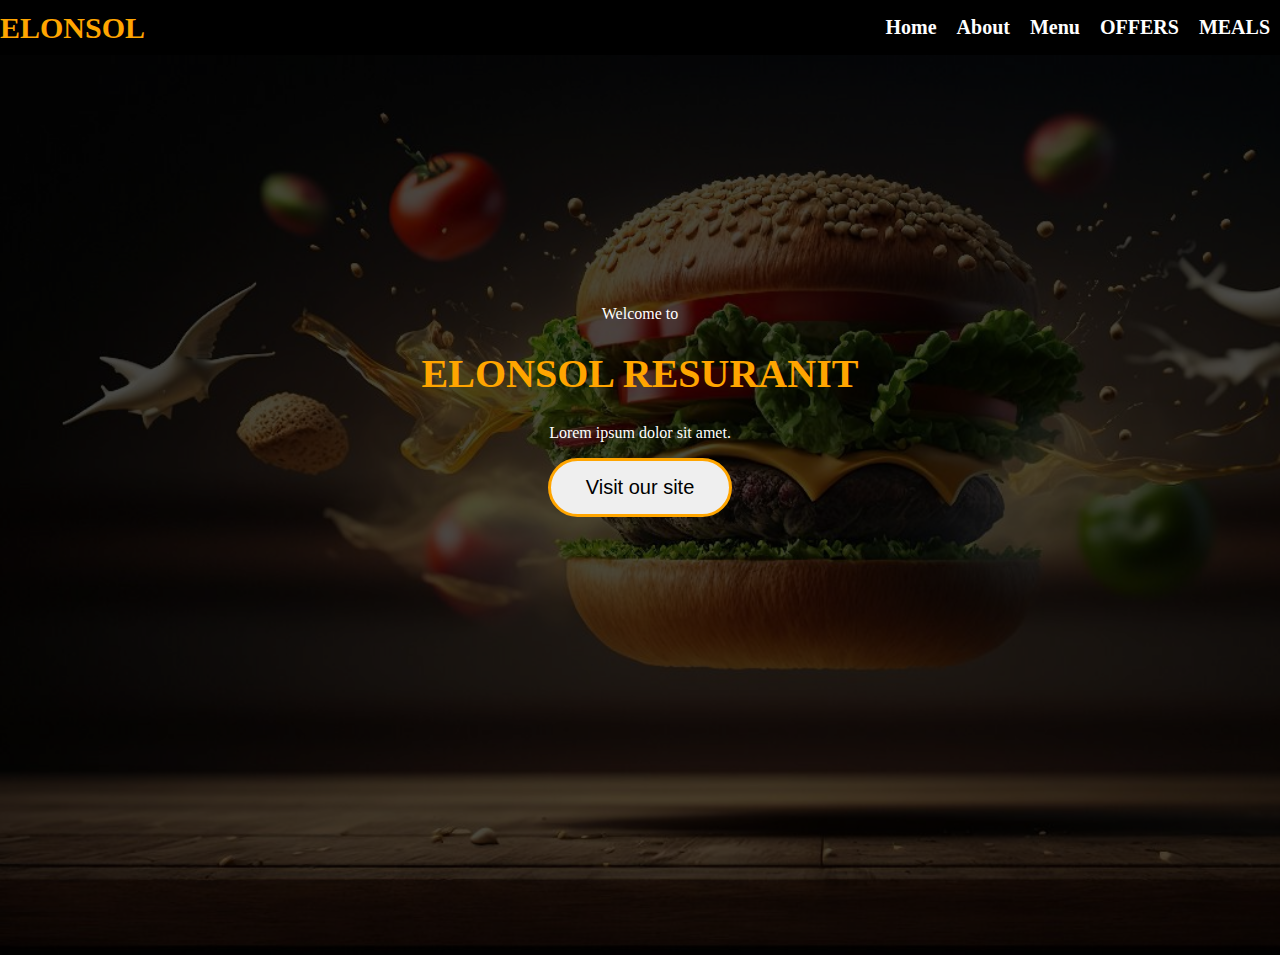
<file: Assignments2/index.html>
<!DOCTYPE html>
<html lang="en">
<head>
    <meta charset="UTF-8">
    <meta name="viewport" content="width=device-width, initial-scale=1.0">
    <link rel="stylesheet" href="style.css">
    <title>ELONSOL</title>
</head>
<header>
    <div class="lago">ELONSOL</div>
    <nav>
        <ul>
            <li><a href="#">Home</a></li>
            <li><a href="#">About</a></li>
            <li><a href="#">Menu</a></li>
            <li><a href="#">OFFERS</a></li>
            <li><a href="#">MEALS</a></li>
        </ul>
    </nav>
</header>
<body>
    <div class="hero">
        <div class="layer">
            <div class="hero-content">
                <p>Welcome to</p>
                <h1>ELONSOL RESURANIT</h1>
                <p>Lorem ipsum dolor sit amet.</p>
                <button>Visit our site</button>
            </div>
        </div>
    </div>
</body>
</html>
</file>
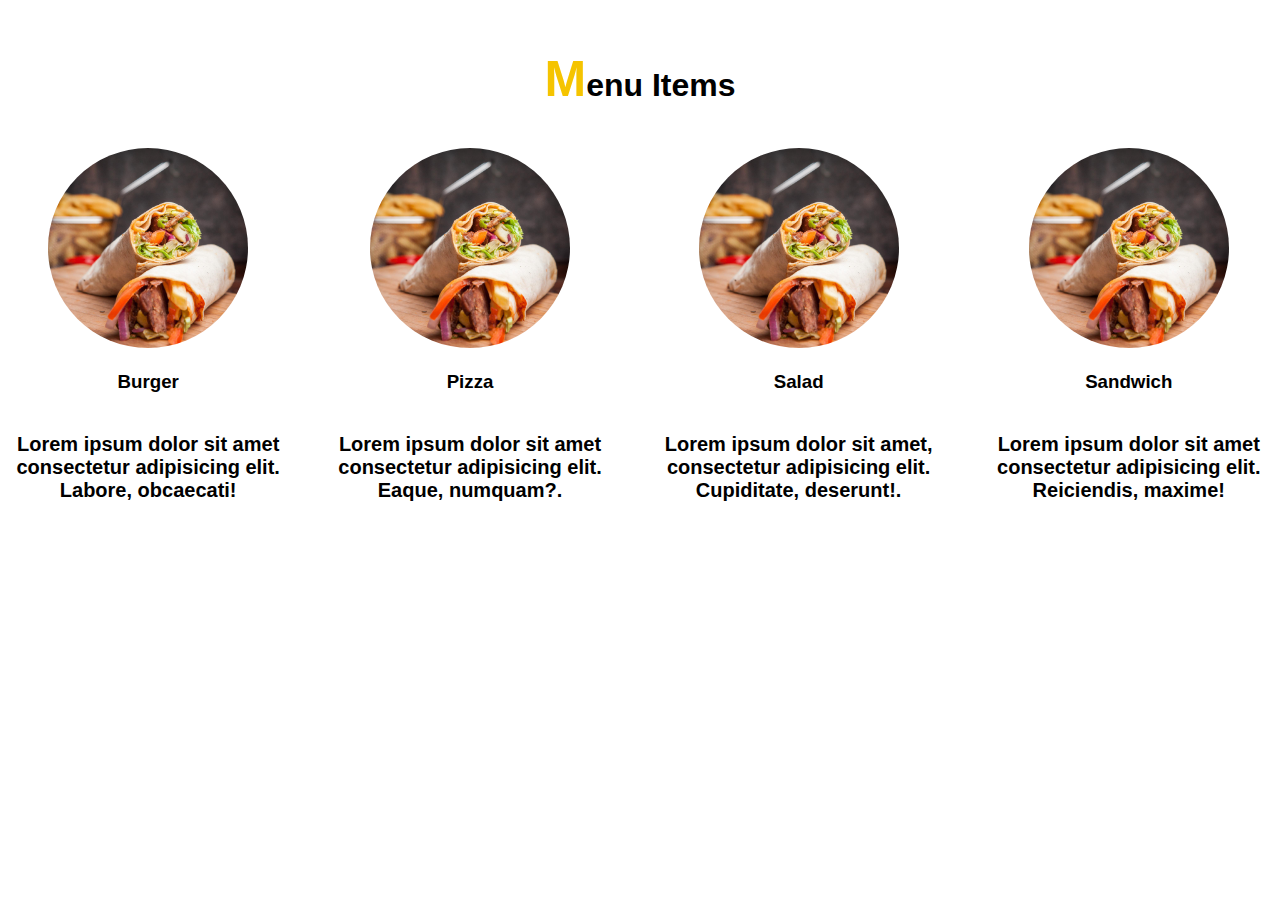
<file: black Course/index.html>
<!DOCTYPE html>
<html lang="en">
<head>
    <meta charset="UTF-8">
    <meta name="viewport" content="width=device-width, initial-scale=1.0">
    <title>MENU ITEMS</title>
    <link rel="stylesheet" href="./Style.css">
</head>
<body>
    <div class="menu-section">
        <h2><span>M</span>enu Items</h2>
    </div>
    <div class="menu-container">
        <div class="menu-item">
            <img src="./WhatsApp Image 2025-10-05 at 21.41.16_23308df4.jpg" alt="Burger">
            <h3>Burger</h3>
            <p>Lorem ipsum dolor sit amet consectetur adipisicing elit. Labore, obcaecati!</p>
        </div>
        <div class="menu-item">
            <img src="./WhatsApp Image 2025-10-05 at 21.41.16_23308df4.jpg" alt="Pizza">
            <h3>Pizza</h3>
            <p>Lorem ipsum dolor sit amet consectetur adipisicing elit. Eaque, numquam?.</p>
        </div>
        <div class="menu-item">
            <img src="./WhatsApp Image 2025-10-05 at 21.41.16_23308df4.jpg" alt="Salad">
            <h3>Salad</h3>
            <p>Lorem ipsum dolor sit amet, consectetur adipisicing elit. Cupiditate, deserunt!.</p>
        </div>
        <div class="menu-item">
            <img src="./WhatsApp Image 2025-10-05 at 21.41.16_23308df4.jpg" alt="Sandwich">
            <h3>Sandwich</h3>
            <p>Lorem ipsum dolor sit amet consectetur adipisicing elit. Reiciendis, maxime!</p>
            </div>
        

    </div>
</body>
</html>
</file>
<file: Assignments2/style.css>
body {
  height: 100%;
  width: 100%;
  margin: 0;
  padding: 0;
  overflow: hidden;
}
header{
    top: 0;
    width: 100%;
    display: flex;
    align-items: center;
    background-color: black;
    justify-content: space-between;
}
.lago{
    color: orange;
    font-weight: 900 ;
    font-size: 30px;
}
ul{   
    list-style: none;
    display: flex;
    gap: 20px;
    margin-right: 10px;
}
ul li a {
  color: white;
  text-decoration: none;
  font-weight: bold;
  font-size: 20px;
}
.hero {
    background-image: url(./Image\ 2025-10-08\ at\ 21.10.34_31077005.jpg);
    height: 100vh;
    background-size: cover;
}
.layer {
    background-color: rgba(0, 0, 0, 0.705);
    height: 100vh;
    overflow: auto;
}
.hero-content {
    color: white;
    text-align: center;
    margin-top: 250px;
}
h1 {
    color: orange;
    font-weight: 900;
    font-size: 40px;
}
button {
    border: 3px solid orange;
    border-radius: 30px;
    padding: 15px 35px;
    font-size: 20px;
}
</file>
<file: black Course/Style.css>
body {
  font-family: Arial, sans-serif;
  background-color: #ffffff;
}
.menu-section {
  text-align: center;
  margin-top: 50px;
}
.menu-section h2 {
  font-size: 32px;
  font-weight: bold;
  color: #000000;
  margin-bottom: 40px;
}
.menu-section h2 span {
  color: #f5c400; 
  font-size: 50px;
  font: bold;
}
.menu-container {
  display: flex;
  gap: 40px;
}
.menu-item {
  text-align: center;
}
.menu-item img {
  width: 200px;
  height: 200px;
  border-radius: 50%;
}
.menu-item p {
    margin-top: 40px;
    color: #000000; 
    font-size: 20px;
    font-weight: bold;
}
</file>
